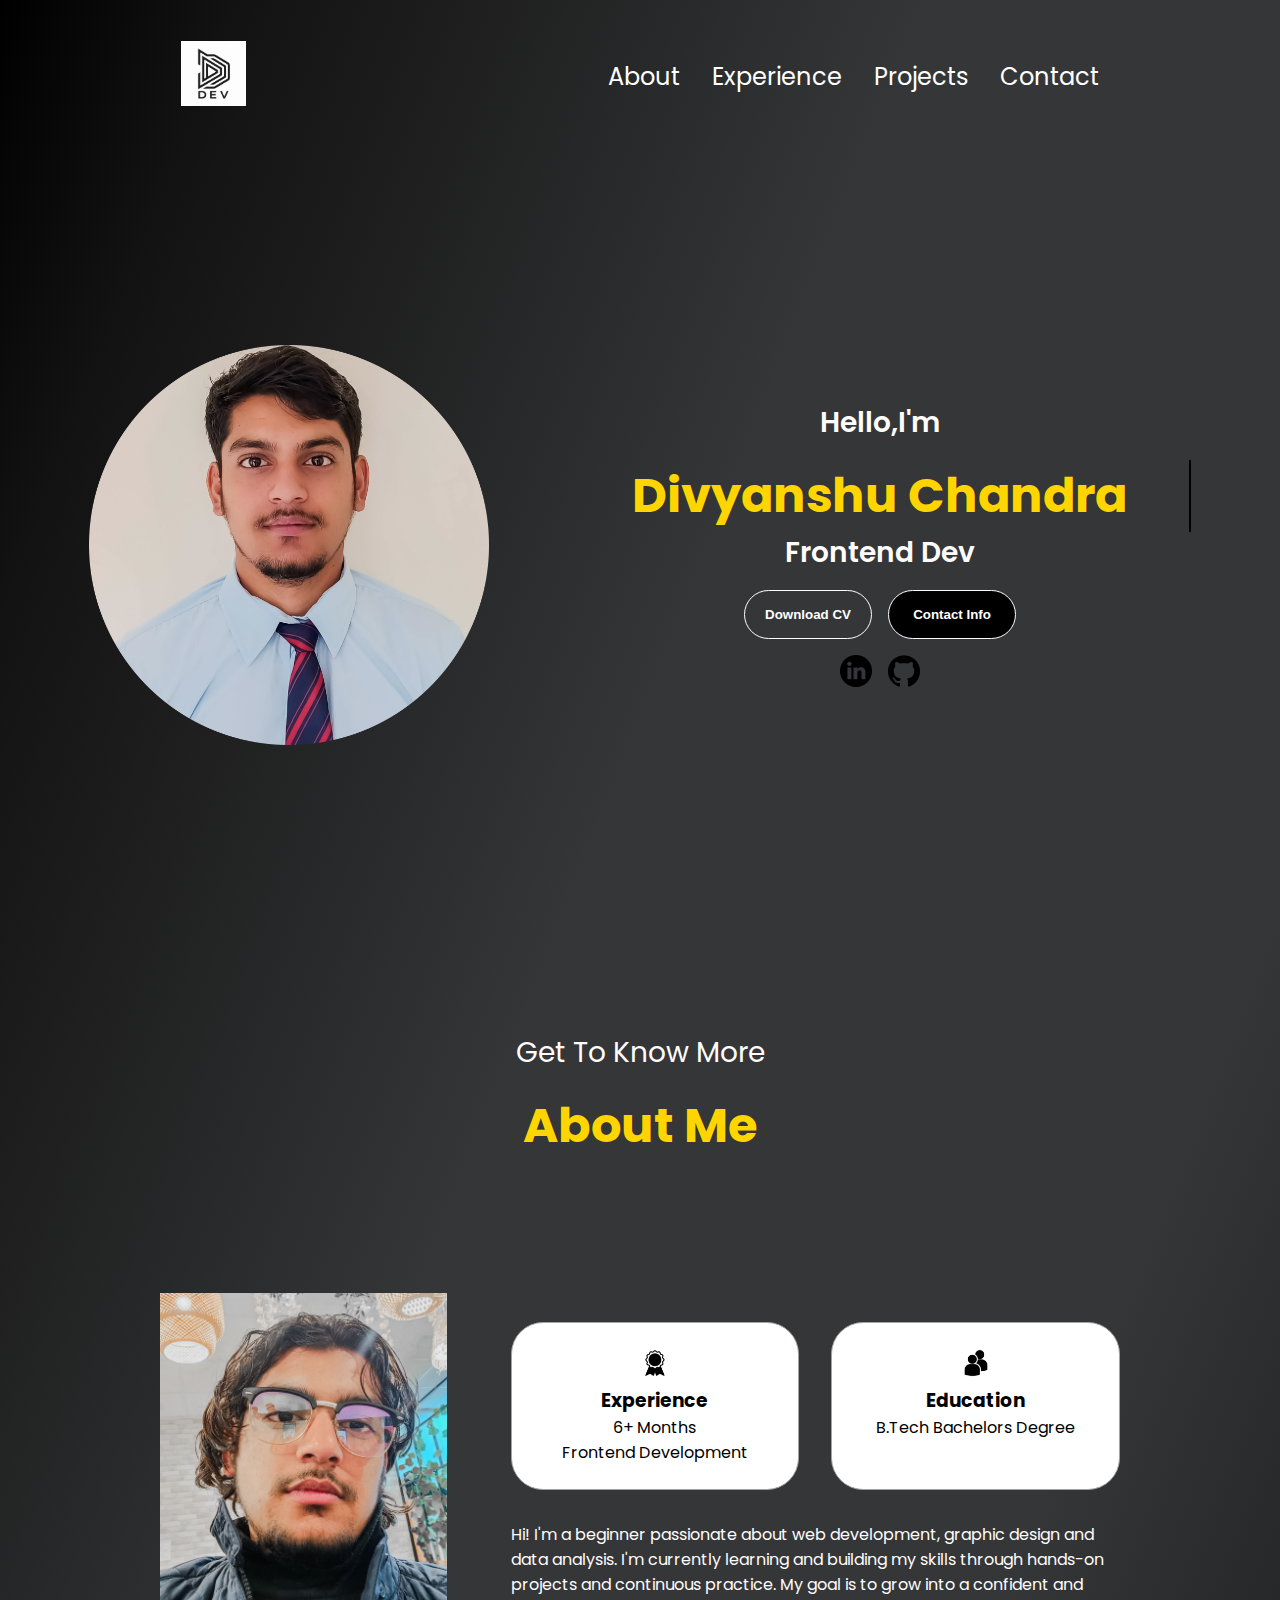
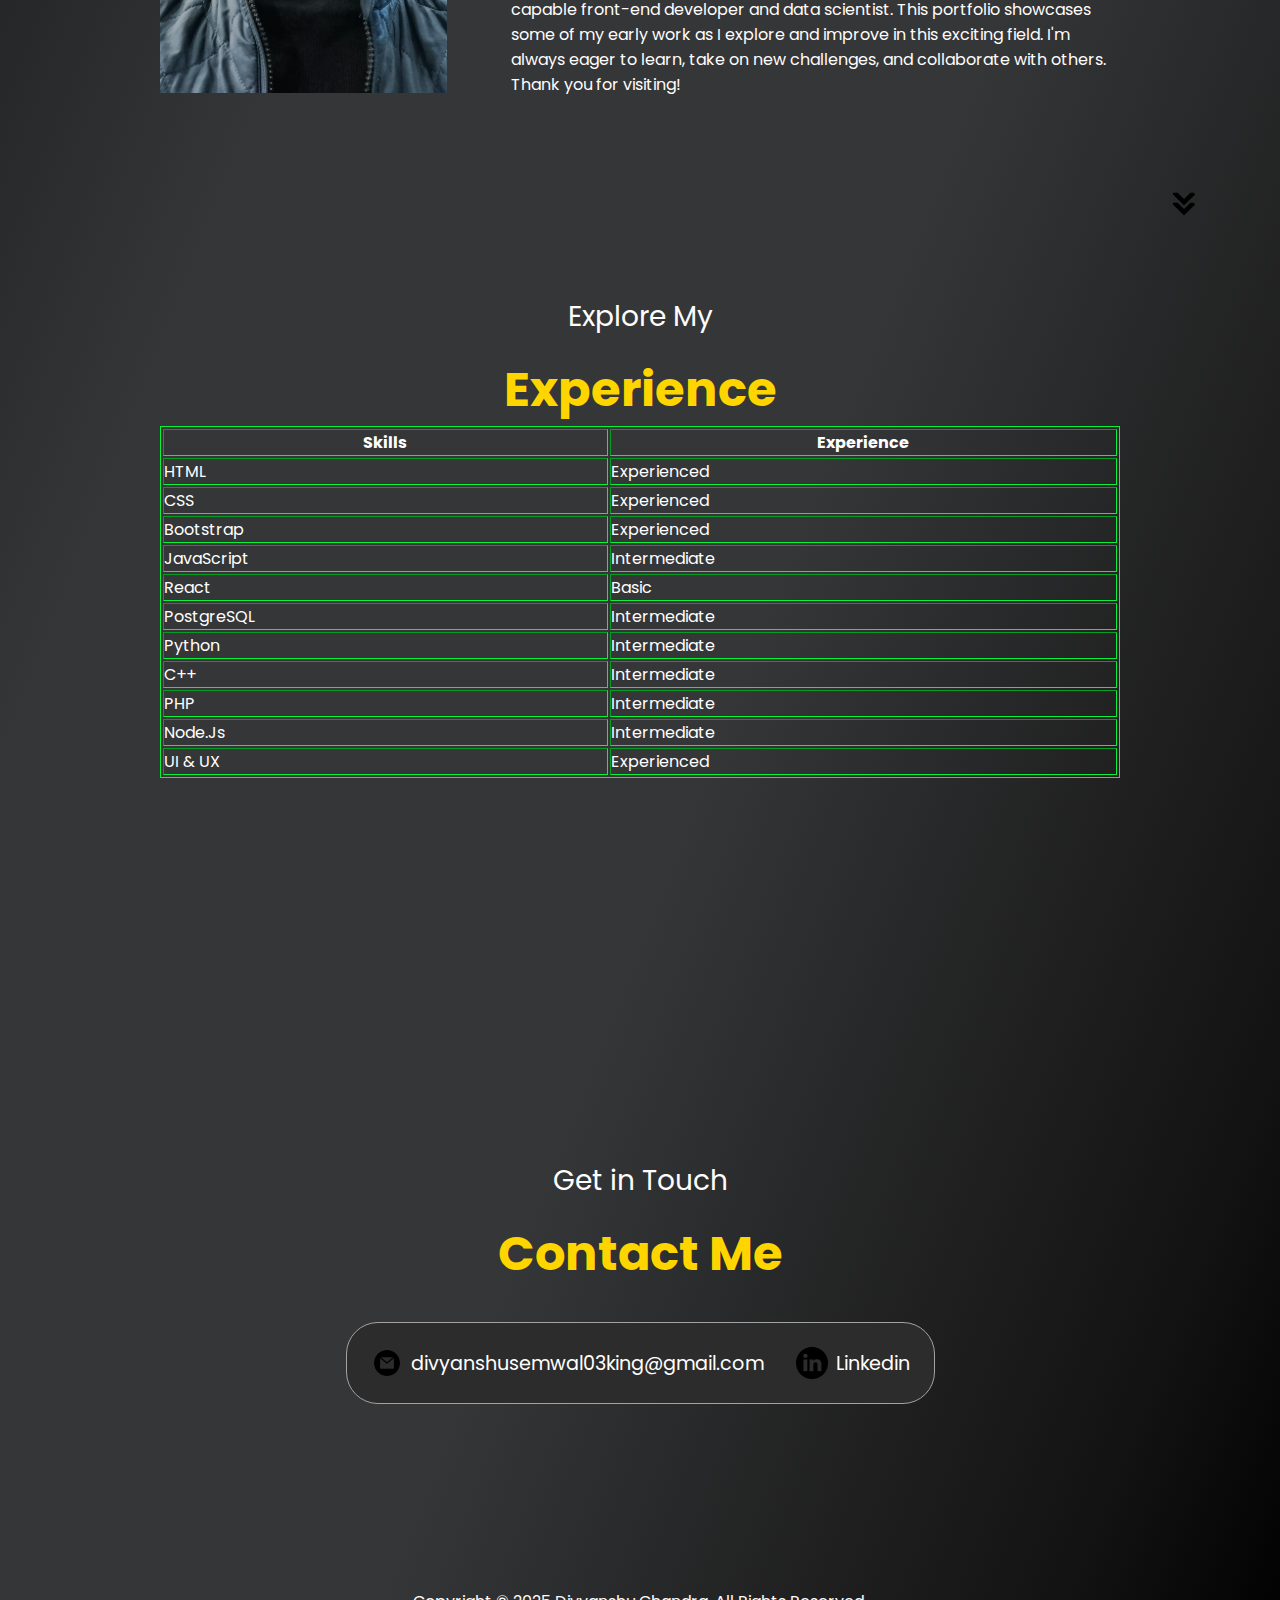
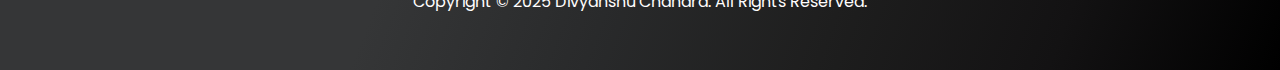
<file: Portfolio2/index.html>
<!DOCTYPE html>
<html lang="en">

<head>
    <meta charset="UTF-8">
    <meta name="viewport" content="width=device-width, initial-scale=1.0">
    <title>Portfolio</title>
    <link href="https://cdn.jsdelivr.net/npm/bootstrap@5.3.7/dist/css/bootstrap.min.css" rel="stylesheet"
        integrity="sha384-LN+7fdVzj6u52u30Kp6M/trliBMCMKTyK833zpbD+pXdCLuTusPj697FH4R/5mcr" crossorigin="anonymous">
        <link rel="stylesheet" href="style.css">
        <link rel="stylesheet" href="mediaqueries.css">
        <link rel="stylesheet" href="animations.css">
</head>

<body>
  <nav id="desktop-nav">
        <div class="logo"><img src="assets/logo.png" alt="" height="65px" width="65px"></div>
        <div>
            <ul class="nav-links">
                <li><a href="#about">About</a></li>
                <li><a href="#experience">Experience</a></li>
                <li><a href="https://github.com/DivyanshuSemwal03King'">Projects</a></li>
                <li><a href="#contact">Contact</a></li>
            </ul>
        </div>
    </nav>

    <nav id="hamburger-nav">
        <div class="logo"><img src="assets/logo.png" alt="" height="65px" width="65px"></div>
        <div class="hamburger-menu">
            <div class="hamburger-icon" onclick="toggleMenu()">
                <span></span>
                <span></span>
                <span></span>
            </div>
            <div class="menu-links">
                <li><a href="#about" onclick="toggleMenu()">About</a></li>
                <li><a href="#experience" onclick="toggleMenu()">Experience</a></li>
                <li><a href="#Projects" onclick="toggleMenu()">Projects</a></li>
                <li><a href="#contact" onclick="toggleMenu()">Contact</a></li>
            </div>
        </div>

    </nav>
     <section id="profile">
        <div class="section_pic-container">
            <img src="./assets/profile-pic.png" alt="/Divyanshu Chandra Pic/">
        </div>
        <div class="section_text">
            <p class="section_text_p1">Hello,I'm</p>
            <h1 class="title typewriter">Divyanshu Chandra</h1>
            <p class="section_text_p2">Frontend Dev</p>
            <div class="btn-container">
                <button class="btn btn-color-2" onclick="window.open('./assets/resume.pdf') ">Download
                    CV</button>
                <button class="btn btn-color-1" onclick="location.href= '#contact' ">Contact Info</button>

            </div>
            <div id="socials-container">
                <img src="./assets/linkedin.png" alt="My linkedin profile" class="icon"
                    onclick="location.href='https://.linkedin.com/in/divyanshu-chandra-40208b338'">
                <img src="./assets/github.png" alt="My Github profile"
                    onclick="location.href='https://github.com/DivyanshuSemwal03King'" class="icon">

            </div>
        </div>
    </section>

     <section id="about">
        <p class="section_text_p1">Get To Know More</p>
        <h1 class="title">About Me</h1>
        <div class="section-container">
            <div class="section_pic-container">
                <img src="./assets/about-pic.jpg" alt="profile picture" class="about pic fade-in">
            </div>
            <div class="about-details-container">
                <div class="about-containers">
                    <div class="details-container">

                        <img src="./assets/experience.png" alt="experience icon" class="icon">

                        <h3>Experience</h3>
                        <p class="details">6+ Months <br>Frontend Development</p>
                    </div>
                    <div class="details-container">
                        <img src="./assets/education.png" alt="Education icon" class="icon">
                        <h3>Education</h3>
                        <p class="details">B.Tech Bachelors Degree<br></p>
                    </div>
                </div>
                <div class="text-container">
                    <p >Hi! I'm a beginner passionate about web development, graphic design and data
                        analysis. I'm currently learning and building my skills through hands-on projects and
                        continuous practice. My goal is to grow into a confident and capable
                        front-end developer and data scientist.

                        This portfolio showcases some of my early work as I explore and improve in this exciting field.
                        I'm always eager to learn, take on new challenges, and collaborate with others. Thank you for
                        visiting!</p>
                </div>
            </div>
        </div>


        <img src="./assets/arrow.png" alt="Arrow icon" class="icon arrow" onclick="location.href='./#experience'" />


    </section>
     <section id="experience">
        <p class="section_text_p1">Explore My</p>
        <h1 class="title">Experience</h1>
       
    <table border="1" class="ttable">
        <tr >
            <th>Skills</th>
            
            <th>Experience</th>
        </tr>
        <tr>
            <td>HTML</td> 
           
            <td>Experienced</td>
        </tr>
        <tr>
            <td>CSS</td>
           
            <td>Experienced</td>
        </tr>
         <tr>
            <td>Bootstrap</td>
           
            <td>Experienced</td>
        </tr>
         <tr>
            <td>JavaScript</td>
           
            <td>Intermediate</td>
        </tr>
         <tr>
            <td>React</td>
           
            <td>Basic</td>
        </tr>
         <tr>
            <td>PostgreSQL</td>
           
            <td>Intermediate</td>
        </tr>
         <tr>
            <td>Python</td>
           
            <td>Intermediate</td>
        </tr>
         <tr>
            <td>C++</td>
           
            <td>Intermediate</td>
        </tr>
         <tr>
            <td>PHP</td>
           
            <td>Intermediate</td>
        </tr>
         <tr>
            <td>Node.Js</td>
           
            <td>Intermediate</td>
        </tr>
         <tr>
            <td>UI & UX</td>
           
            <td>Experienced</td>
        </tr>
    </table>

    </section>


    
    <section id="contact">
        <p class="section_text_p1">Get in Touch</p>
        <h1 class="title">Contact Me</h1>
        <div class="contact-info-upper-container">
            <div class="contact-info-container">
                <img src="./assets/email.png" alt="Email icon" class="icon contact-icon">
                <p><a href="mailto:divyanshusemwal03king@gmail.com">divyanshusemwal03king@gmail.com</a></p>

            </div>
            <div class="contact-info-container">
                <img src="./assets/linkedin.png" alt="linkedin icon" class="icon contact-icon">
                <p><a href="https://www.linkedin.com/in/divyanshu-chandra-40208b338">Linkedin</a></p>

            </div>
        </div>
    </section>

    <footer>
        <nav>
            <div class="nav-links-container">

            </div>
        </nav>
        <p>Copyright &#169; 2025 Divyanshu Chandra. All Rights Reserved.</p>
    </footer>



   <script src="script.js"></script>
    <script src="https://cdn.jsdelivr.net/npm/bootstrap@5.3.7/dist/js/bootstrap.bundle.min.js"
        integrity="sha384-ndDqU0Gzau9qJ1lfW4pNLlhNTkCfHzAVBReH9diLvGRem5+R9g2FzA8ZGN954O5Q"
        crossorigin="anonymous"></script>

</body>

</html>
</file>
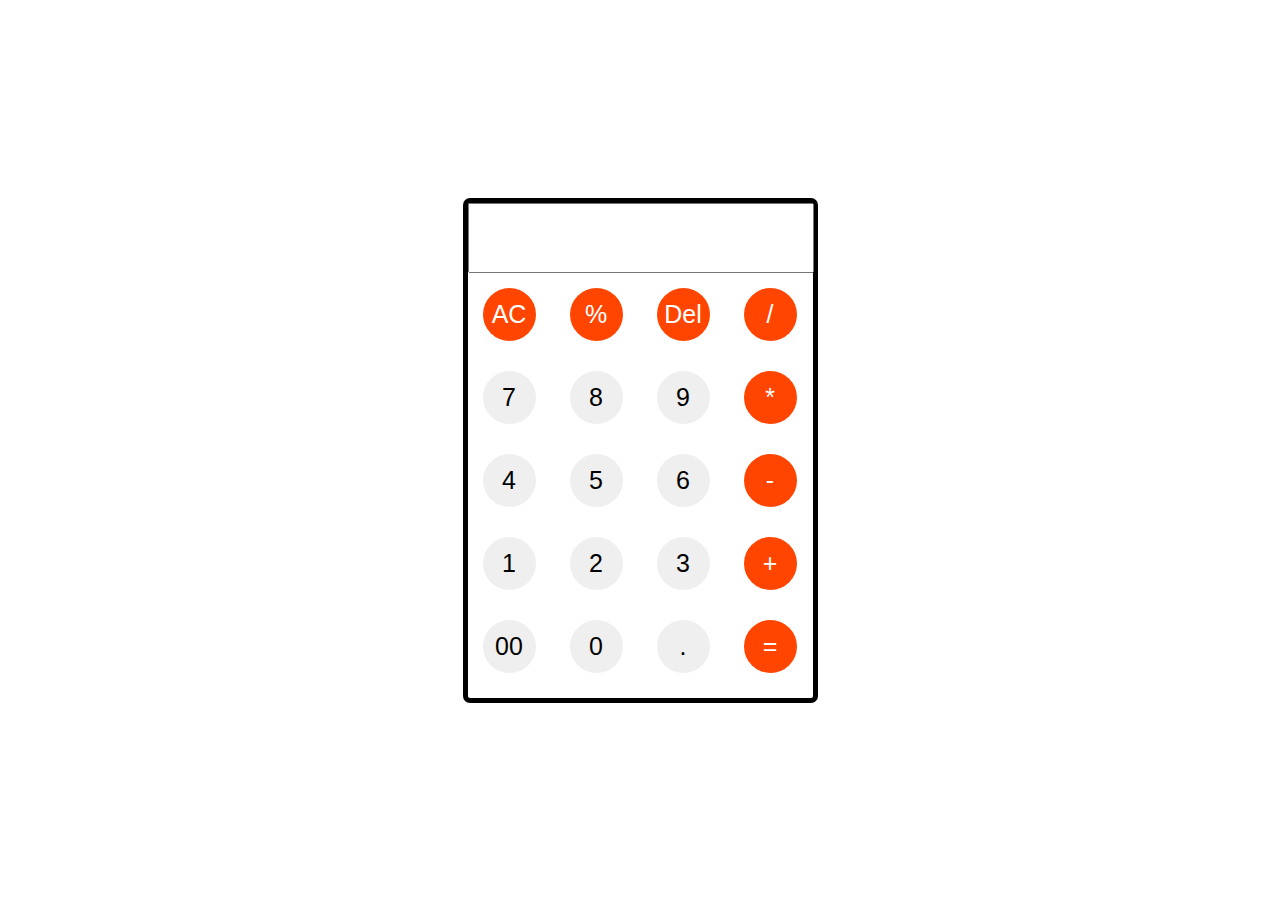
<file: Calculator/calculator.html>
<!DOCTYPE html>
<html lang="en">
<head>
    <meta charset="UTF-8">
    <meta name="viewport" content="width=device-width, initial-scale=1.0">
    <title>Document</title>
    <link rel="stylesheet" href="calculator.css">
</head>
<body>
    <div class="container">
        <form action="">
            <input type="text" class="display" name="display">
            <br>
            <input type="button" value="AC"class="btn spcl" onclick="display.value=''">
            <input type="button" value="%"class="btn spcl" onclick="display.value+='%'">
            <input type="button" value="Del"class="btn spcl" onclick="display.value=display.value.tostring().sclice(0,-1)">
            <input type="button" value="/"class="btn spcl" onclick="display.value+='/'">
            <br>
               <input type="button" value="7"class="btn" onclick="display.value+='7'">
            <input type="button" value="8"class="btn" onclick="display.value+='8'">
            <input type="button" value="9"class="btn"onclick="display.value+='9'">
            <input type="button" value="*"class="btn spcl" onclick="display.value+='*'">
            <br>
               <input type="button" value="4"class="btn"onclick="display.value+='4'">
            <input type="button" value="5"class="btn"onclick="display.value+='5'">
            <input type="button" value="6"class="btn"onclick="display.value+='6'">
            <input type="button" value="-"class="btn spcl"onclick="display.value+='-'">
            <br>
                 <input type="button" value="1"class="btn"onclick="display.value+='1'">
            <input type="button" value="2"class="btn"onclick="display.value+='2'">
            <input type="button" value="3"class="btn"onclick="display.value+='3'">
            <input type="button" value="+"class="btn spcl"onclick="display.value+='+'">
            <br>
                  <input type="button" value="00"class="btn"onclick="display.value+='00'">
            <input type="button" value="0"class="btn"onclick="display.value+='0'">
            <input type="button" value="."class="btn"onclick="display.value+='.'">
            <input type="button" value="="class="btn spcl" onclick="display.value=eval(display.value)">
            <br>
        </form>
    </div>
</body>
</html>
</file>
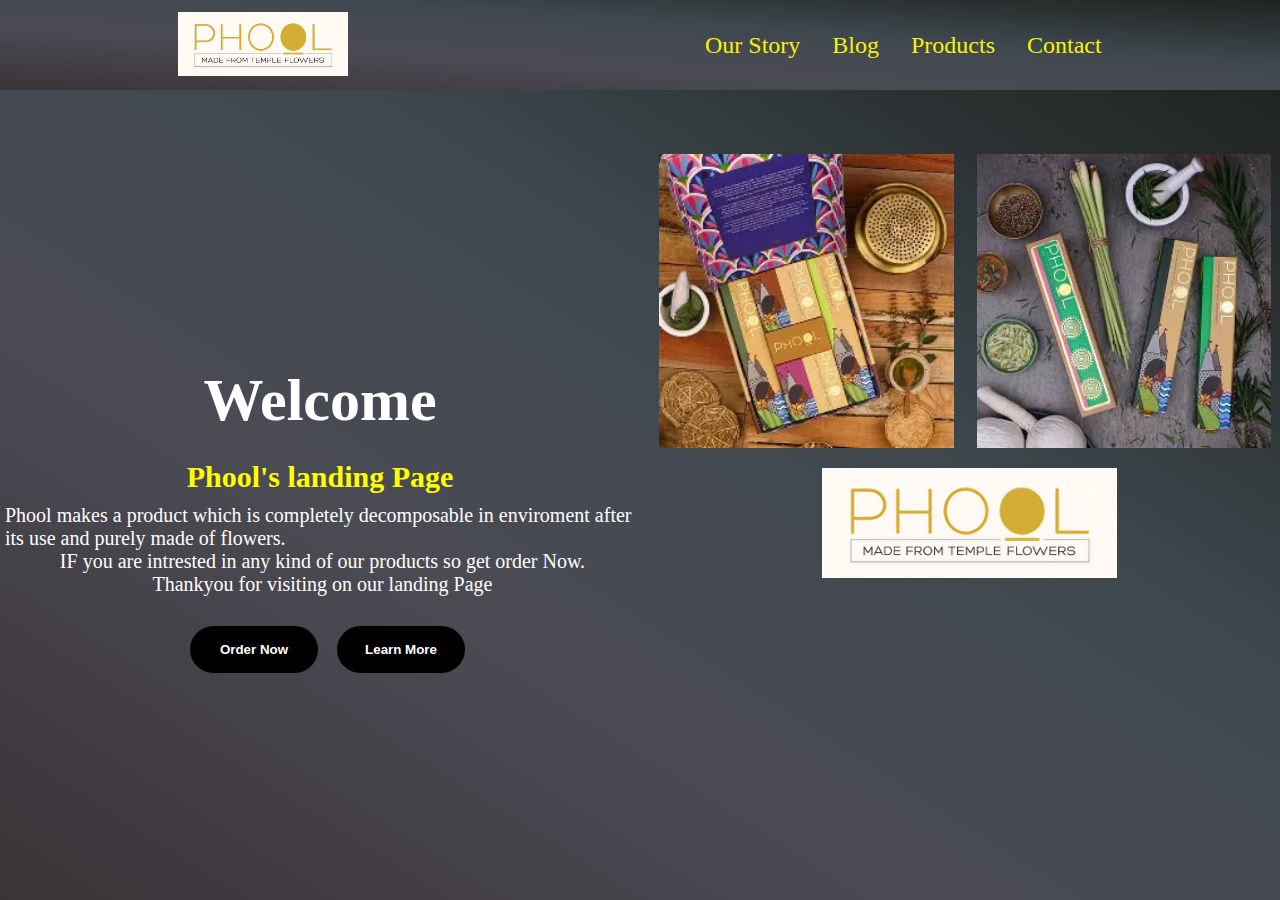
<file: Landing Page/landingPage.html>
<!DOCTYPE html>
<html lang="en">

<head>
    <meta charset="UTF-8">
    <meta name="viewport" content="width=device-width, initial-scale=1.0">
    <title>Document</title>
    <link rel="stylesheet" href="landingPage.css">
</head>

<body>
    <header>
    <nav id="desktop-nav">
        <div class="logo"><img src="./assets/logo.jpeg" alt="" width="170px" height="auto"></div>
        <div>
            <ul class="nav-links">
                <li><a href="https://phool.co/pages/our-story">Our Story</a></li>
                <li><a href="https://phool.co/pages/blogs">Blog</a></li>
                <li><a href="https://phool.co/collections/all">Products</a></li>
                <li><a href="https://phool.co/pages/contact-us">Contact</a></li>
            </ul>
        </div>
    </nav>

    </header>

    <main>


    <div class="info">
        <h1>Welcome</h1>
        <h3>Phool's landing Page</h3>
        <p>Phool makes a product which is completely decomposable in enviroment after its use and purely made of flowers. </p>
        <p>IF you are intrested in any kind of our products so get order Now. <br></p>
        <p>Thankyou for visiting on our landing Page</p>
        <div class="btnn">
          <a href="https://phool.co"> <button>Order Now</button></a> 
         <a href="https://phool.co/pages/contact-us"> <button>Learn More</button></a>
        </div>

    </div>
    <div class="images">
        <img src="./assets/phool1.webp" alt="" class="img">
        
        <img src="./assets/phool3.webp" alt="" class="img">
        <center>
        <img src="./assets/logo.jpeg" alt="" class="img">
        </center>
    </div>

    </main>


</body>

</html>
</file>
<file: Portfolio2/style.css>
@import url('https://fonts.googleapis.com/css2?family=Poppins:ital,wght@0,100;0,200;0,300;0,400;0,500;0,600;0,700;0,800;0,900;1,100;1,200;1,300;1,400;1,500;1,600;1,700;1,800;1,900&display=swap');

@import url('https://fonts.googleapis.com/css2?family=Creepster&family=Nunito+Sans:ital,opsz,wght@0,6..12,200..1000;1,6..12,200..1000&display=swap');

* {
    margin: 0;
    padding: 0;
}

body {
    font-family: "Poppins", sans-serif;
    background-image: linear-gradient(to right bottom, #000000, #131213, #1e1e1e, #292a2b, #353637, #353637, #353637, #353637, #292a2b, #1e1e1e, #131213, #000000);

}

html {
    scroll-behavior: smooth;
}

p {
    color: rgb(255, 253, 253);
}

/* Transations */

a,
.btn {
    transition: all 300ms ease;
}

/* DESTOP NAV  */
nav,
.nav-links {
    display: flex;
}

nav {
    justify-content: space-around;
    align-items: center;
    height: 17dvh;
}

.nav-links {
    gap: 2rem;
    list-style: none;
    font-size: 1.5rem;

}

a {
    color: rgb(255, 255, 255);
    text-decoration: none;
    text-decoration-color: white;

}

a:hover {
    color: rgb(255, 255, 255);
    text-decoration: underline;
    text-underline-offset: 1rem;
    text-decoration-color: rgb(255, 255, 255);
}

.logo {
    font-size: 2rem;
    font-family: "Creepster", system-ui;

}

.logo:hover {
    cursor: default;
}

/* HAMBURGER MENU  */
#hamburger-nav {
    display: none;
}

.hamburger-menu {
    position: relative;
    display: inline-block;
}

.hamburger-icon {
    display: flex;
    flex-direction: column;
    justify-content: space-between;
    height: 24px;
    width: 30px;
    cursor: pointer;
}

.hamburger-icon span {
    width: 100%;
    height: 2px;
    background-color: rgb(255, 255, 255);
    transition: all 0.3 ease-in-out;

}

.menu-links {
    position: absolute;
    top: 100%;
    right: 0%;
    background-color: white;
    width: fit-content;
    overflow: hidden;
    transition: all 0.3 ease-in-out;
}

.menu-links a {
    display: block;
    padding: 10px;
    text-align: center;
    font-size: 1.5rem;
    color: rgb(255, 255, 255);
    text-decoration: none;
    transition: all 0.3 ease-in-out;
}

.menu-links li {
    list-style: none;
}

.menu-links.open {
    max-height: 300px;

}

.hamburger-icon.open span:first-child {

    transform: rotate(45deg) translate(10px, 5px);

}

.hamburger-icon.open span:nth-child(2) {

    opacity: 0;

}

.hamburger-icon.open span:last-child {

    transform: rotate(-45deg) translate(10px, -5px);

}

.hamburger-icon span:first-child {
    transform: none;
}

.hamburger-icon span:first-child {
    opacity: 1;
}

.hamburger-icon span:first-child {
    transform: none;
}

/* SECTION */

section{
    padding-top:4dvh;
    height: 96dvh;
    margin: 0 10rem;
    box-sizing: border-box;
    min-height: fit-content;
}

.section-container{
    display: flex;
}

/* PROFILE SECTION */

#profile{
    display: flex;
    justify-content: center;
    gap: 5rem;
    height: 80dvh;
}
.title{
    color: #ffd500;
}

.section_pic-container{
    display: flex;
    height: 400px;
    width: 400px;
    margin: auto 0;
}

.section_text{
    align-self: center;
    text-align: center;

}

.section_text p{
    font-weight: 600;
}
.section_text_p1{
 text-align: center;
 font-size: 1.75rem;
 margin-bottom: 1rem;   
}

.section_text_p2{
    font-size: 1.75rem;
    margin-bottom: 1rem;
}

.title{
    font-size: 3rem;
    text-align: center;

}

#socials-container{
    display: flex;
    justify-content: center;
    margin-top: 1rem;
    gap: 1rem;
}

/* ICON  */

.icon{
    cursor: pointer;
    height: 2rem;
}

/* BUTTION  */

.btn-container{
    display: flex;
    justify-content: center;
    gap: 1rem;

}

.btn{
    font-weight: 600;
    transition: all 300 ease;
    padding: 1rem;
    width: 8rem;
    border-radius: 2rem;

}

.btn-color-1 ,.btn-color-2{
    border: rgb(255, 255, 255) 0.1rem solid;
    
}

.btn-color-1:hover,.btn-color-2:hover{
    cursor: pointer;
}

.btn-color-1 ,.btn-color-2:hover{
    background: rgb(0, 0, 0);
    color:white;
}

.btn-color-1:hover{
    background: rgb(246, 233, 4);
}

.btn-color-2{
    background: none;
    color: white;
}

.btn-color-2:hover{
    border: rgb(255, 251, 0) 0.1rem solid;

}

.btn-container{
    gap: 1rem;
}


/* ABOUT SECTION */

#about {
  position: relative;
}

.about-containers {
  gap: 2rem;
  margin-bottom: 2rem;
  margin-top: 2rem;
}

.about-details-container {
  justify-content: center;
  flex-direction: column;
}

.about-containers,
.about-details-container {
  display: flex;
}

.about-pic {
  border-radius: 2rem;
}

.arrow {
  position: absolute;
  right: -5rem;
  bottom: 2.5rem;
}

.details-container {
  padding: 1.5rem;
  flex: 1;
  background: white;
  border-radius: 2rem;
  border: rgb(53, 53, 53) 0.1rem solid;
  border-color: rgb(163, 163, 163);
  text-align: center;
}

.section-container {
  gap: 4rem;
  height: 80%;
}

.section__pic-container {
  height: 400px;
  width: 400px;
  margin: auto 0;
}


.details{
    color: rgb(0, 0, 0);
}


/* EXPERIENCE SECTION */

 #experience {
  position: relative;
}

.experience-sub-title {
  color: rgb(85, 85, 85);
  font-weight: 600;
  font-size: 1.75rem;
  margin-bottom: 2rem;
}

.experience-details-container {
  display: flex;
  justify-content: center;
  flex-direction: column;
}

.article-container {
  display: flex;
  text-align: initial;
  flex-wrap: wrap;
  flex-direction: row;
  gap: 2.5rem;
  justify-content: space-around;
}

article {
  display: flex;
  width: 10rem;
  justify-content: space-around;
  gap: 0.5rem;
}

article .icon {
  cursor: default;
} 

.ttable{
   
    width: 100%;
    height: auto;
    color: white;
    border: 1px solid rgb(9, 241, 56);
}



/* Contact Section  */
 #contact{
    display: flex;
    justify-content: center;
    flex-direction: column;
    height: 70dvh;
   

 }

.contact-info-upper-container{
    display: flex;
    justify-content: center;
    border-radius: 2rem;
    
    border: rgb(53, 53, 53) 0.1rem solid;
    border-color: rgb(163, 163, 163);
    margin: 2rem auto;
    background: rgb(45, 44, 44);
    
    padding: 0.5rem;

}

.contact-info-container{
    display: flex;
    align-items: center;
    justify-content: center;
    gap: 0.5rem;
    margin: 1rem;

}

.contact-info-container{
    font-size: larger;

}

.contact-icon{
    cursor: default;
  
}

.email-icon{
    height: 2.5rem;
}


/* FOOTER  */

footer{
   
    height: 26dvh;
    margin: 0 1rem; 
}

footer p{
    text-align: center;
}
</file>
<file: Portfolio2/mediaqueries.css>
/* @media  screen and (max-width:1200px) {
    #desktop-nav{
        display: none;
    }
    #hamburger-nav{
        display: flex;
    }
    
} */


/* Show desktop nav and hide hamburger nav on screens larger than 768px*/
@media screen and (min-width: 769px) {
    #desktop-nav {
        display: flex;
    }

    #hamburger-nav {
        display: none;
    }
}

/* Show hamburger nav and hide desktop nav on screens 768px and smaller */
 @media screen and (max-width: 768px) {
    #desktop-nav {
        display: none;
    }

    #hamburger-nav {
        display: flex;
        justify-content: space-between;
        align-items: center;
        padding: 1rem;
    }

    .menu-links {
        display: none;
        flex-direction: column;
        align-items: flex-end;
    }

    .menu-links.open {
        display: flex;
    }
} 


@media screen and (max-width: 1400px) {
  #profile {
    height: 83vh;
    margin-bottom: 6rem;
  }
  .about-containers {
    flex-wrap: wrap;
  }
  #contact,
  #projects {
    height: fit-content;
  }
}

@media screen and (max-width: 1200px) {
  #desktop-nav {
    display: none;
  }
  #hamburger-nav {
    display: flex;
  }
  #experience,
  .experience-details-container {
    margin-top: 2rem;
  }
  #profile,
  .section-container {
    display: block;
  }
  .arrow {
    display: none;
  }
  section,
  .section-container {
    height: fit-content;
  }
  section {
    margin: 0 5%;
  }
  .section__pic-container {
    width: 275px;
    height: 275px;
    margin: 0 auto 2rem;
  }
  .about-containers {
    margin-top: 0;
  }
}

@media screen and (max-width: 600px) {
  #contact,
  footer {
    height: 40vh;
  }
  #profile {
    height: 83vh;
    margin-bottom: 0;
  }
  article {
    font-size: 1rem;
  }
  footer nav {
    height: fit-content;
    margin-bottom: 2rem;
  }
  .about-containers,
  .contact-info-upper-container,
  .btn-container {
    flex-wrap: wrap;
  }
  .contact-info-container {
    margin: 0;
  }
  .contact-info-container p,
  .nav-links li a {
    font-size: 1rem;
  }
  .experience-sub-title {
    font-size: 1.25rem;
  }
  .logo {
    font-size: 1.5rem;
  }
  .nav-links {
    flex-direction: column;
    gap: 0.5rem;
    text-align: center;
  }
  .section__pic-container {
    width: auto;
    height: 46vw;
    justify-content: center;
  }
  .section__text__p2 {
    font-size: 1.25rem;
  }
  .title {
    font-size: 2rem;
  }
  .text-container {
    text-align: justify;
  }
}
</file>
<file: Portfolio2/animations.css>
.typewriter {
      white-space: nowrap;
      overflow: hidden;
      border-right: 2px solid black; /* Cursor effect */
      width: 20ch; /* Adjust to control the visible text length */
      animation: typing 4s steps(20, end)  , blink 0.5s ease-in-out infinite;
      
    }


        /* Typing animation */
    @keyframes typing {
      from {
        width: 0;
      }
      to {
        width: 20ch;
      }
    }

    /* Blinking cursor animation */
    @keyframes blink {
      from {
        border-right-color: black;
      }
      to {
        border-right-color: transparent;
       
      }
      
    }
</file>
<file: Calculator/calculator.css>
*{
    margin: 0;
    padding: 0;
    box-sizing: border-box;
}
body{
    height: 100dvh;
    display: flex;
    justify-content: center;
    align-items: center;
   
}
.container{
   
    width: 355px;
    height: 505px;
    border: 5px solid rgb(0, 0, 0);
    border-radius: 7px;
    
   
}
.display{
    width: 346px;
    height: 70px;
    text-align: right;
    font-size: 40px;
    
}
.btn{
    height: 53px;
    width: 53px;
    margin: 15px 15px;
    border-radius: 50%;
    font-size: 25px;
    border-style: none;
   
}
.btn:hover{
    color: white;
    background-color: black;
}
.spcl{
    color: white;
    background-color: orangered;
}
</file>
<file: Landing Page/landingPage.css>
/* General style */

@import url('https://fonts.googleapis.com/css2?family=Poppins:ital,wght@0,100;0,200;0,300;0,400;0,500;0,600;0,700;0,800;0,900;1,100;1,200;1,300;1,400;1,500;1,600;1,700;1,800;1,900&display=swap');

@import url('https://fonts.googleapis.com/css2?family=Creepster&family=Nunito+Sans:ital,opsz,wght@0,6..12,200..1000;1,6..12,200..1000&display=swap');

* {
    margin: 0;
    padding: 0;
}


/* DESTOP NAV  */
nav,
.nav-links {
    display: flex;
}

nav {
   
     background-image: linear-gradient(to right top, #393437, #3e393e, #433f45, #47454d, #4b4b54, #474a53, #434951, #3f484e, #363f42, #2e3536, #272c2c, #202322);
    justify-content: space-around;
    align-items: center;
    height: 10dvh;
}

.nav-links {
    gap: 2rem;
    list-style: none;
    font-size: 1.5rem;

}

a {
    color: rgb(250, 242, 3);
    text-decoration: none;
    text-decoration-color: white;

}

a:hover {
    color: grey;
    text-decoration: underline;
    text-underline-offset: 1rem;
    text-decoration-color: rgb(181, 181, 181);
}

.logo {
    margin-top: 5px;
    font-size: 2rem;
    font-family: "Creepster", system-ui;

}

.logo:hover {
    cursor: default;
}


/* INFORMATION CONTAINER  */
main {
    background-image: linear-gradient(to right top, #393437, #3e393e, #433f45, #47454d, #4b4b54, #474a53, #434951, #3f484e, #363f42, #2e3536, #272c2c, #202322);
    display: flex;
    height: 90dvh;
}

.info {
    display: flex;
    justify-content: center;
    align-items: center;
    flex-direction: column;
    margin-top: 3rem;
   
    width: 50dvw;
    height: auto;
}
h1{
    font-family: 'Times New Roman', Times, serif;
    font-size: 60px;
    color: white;
    margin-bottom: 25px;
}
h3{
    font-family: 'Times New Roman', Times, serif;
    font-size: 30px;
    color: rgb(255, 255, 0);
    margin-bottom: 10px;

}
p{
    font-family: 'Times New Roman', Times, serif;
    font-size: 20px;
    color: white;
    
    margin-left: 5px;
}
button{
    border-style: none;
     font-weight: 600;
    transition: all 300 ease;
    padding: 1rem;
    width: 8rem;
    border-radius: 2rem;
    margin-top: 30px;
    margin-left: 15px;
    color: white;
    background-color: black;
}
button:hover{
    cursor: pointer;
    background-color: rgb(255, 255, 255);
    color: rgb(0, 0, 0);
}

.images {
    margin-top: 3rem;
   
    width: 50dvw;
    height: auto;

}

.img {
    margin-top: 1rem;
    margin-left: 1.2rem;
    width: 23dvw;
    height: auto;
}
</file>
